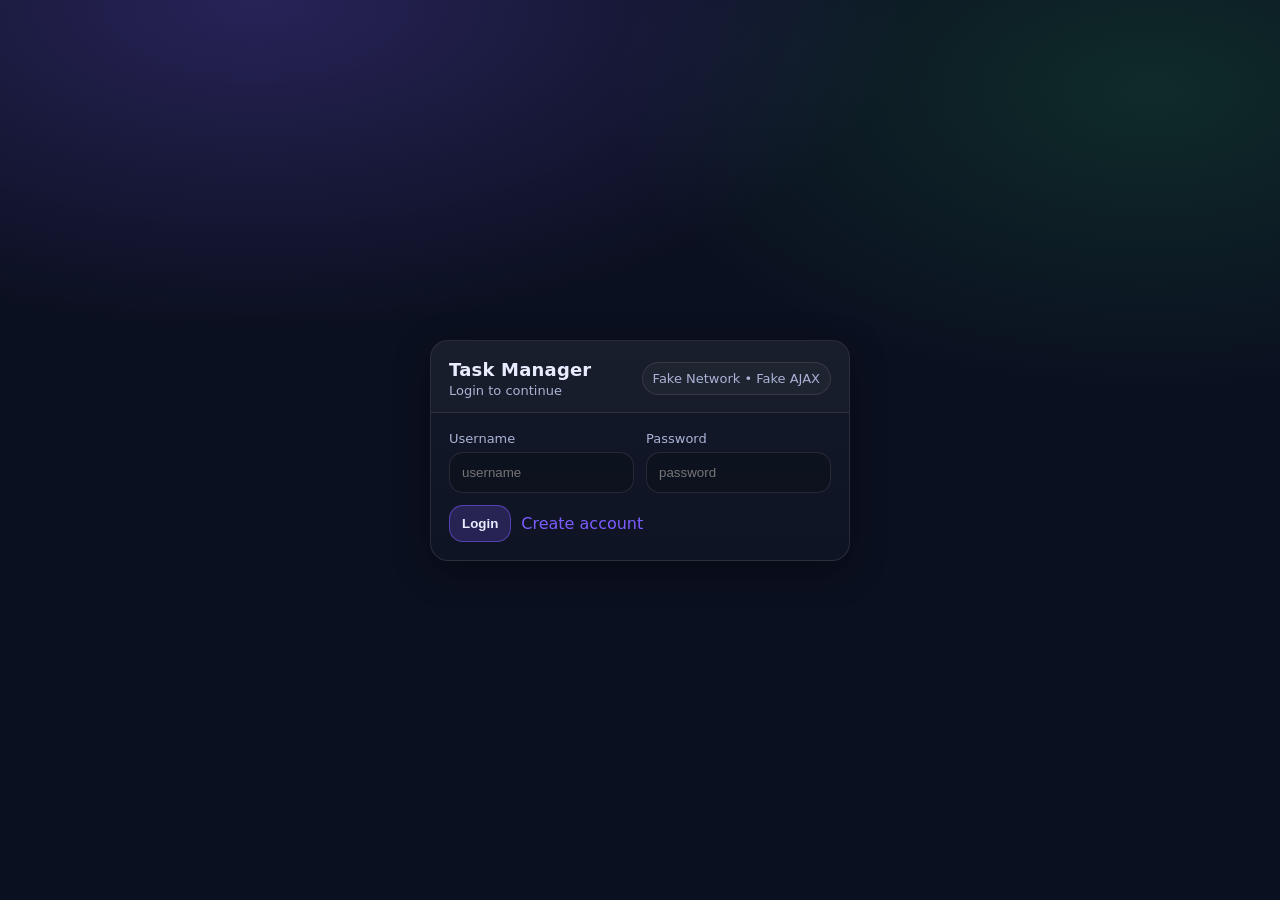
<file: index.html>
<!doctype html>
<html>
<head>
  <meta charset="utf-8" />
  <title>Task Manager SPA</title>
  <link rel="stylesheet" href="styles.css" />
</head>
<body>
  <div class="app-wrap">
    <div class="shell">
      <div id="app"></div>
    </div>
  </div>
  <template id="tpl-login">
  <div class="auth-wrap">
    <div class="card">
      <div class="card-header">
        <div class="brand">
          <h1>Task Manager</h1>
          <p>Login to continue</p>
        </div>
        <span class="pill">Fake Network • Fake AJAX</span>
      </div>
      <div class="card-body">
        <div class="grid">
          <div class="field">
            <div class="label">Username</div>
            <input class="input" id="u" placeholder="username" />
          </div>
          <div class="field">
            <div class="label">Password</div>
            <input class="input" id="p" placeholder="password" type="password" />
          </div>
        </div>
        <div style="height:12px"></div>
        <div class="row">
          <button class="btn primary" id="loginBtn">Login</button>
          <a href="#/register">Create account</a>
        </div>
        <div id="msg" class="toast muted" style="display:none"></div>
      </div>
    </div>
  </div>
</template>

<template id="tpl-register">
  <div class="auth-wrap">
    <div class="card">
      <div class="card-header">
        <div class="brand">
          <h1>Create account</h1>
          <p>Register a new user</p>
        </div>
        <a href="#/login" class="pill">Back</a>
      </div>
      <div class="card-body">
        <div class="grid">
          <div class="field">
            <div class="label">Username</div>
            <input class="input" id="u" placeholder="username" />
          </div>
          <div class="field">
            <div class="label">Password</div>
            <input class="input" id="p" placeholder="password" type="password" />
          </div>
        </div>
        <div style="height:12px"></div>
        <div class="row">
          <button class="btn primary" id="regBtn">Register</button>
          <a href="#/login">Already have an account?</a>
        </div>
        <div id="msg" class="toast muted" style="display:none"></div>
      </div>
    </div>
  </div>
</template>

<template id="tpl-tasks">
  <div class="card">
    <div class="card-header">
      <div class="brand">
        <h1>Task Manager</h1>
        <p>Your tasks, synced via Fake-AJAX + Network</p>
      </div>

      <div class="row">
        <span class="pill" id="netState">
          <span class="spinner" style="display:none"></span>
          <span>Ready</span>
        </span>
        <button class="btn" id="logoutBtn">Logout</button>
      </div>
    </div>

    <div class="card-body">

      <div class="row">
        <input class="input" style="flex:1" id="search" placeholder="Search..." />
        <button class="btn" id="searchBtn">Search</button>
        <button class="btn" id="refreshBtn">Refresh</button>
      </div>

      <div style="height:18px"></div>

      <div class="grid">
        <div class="field">
          <div class="label">New task title</div>
          <input class="input" id="title" placeholder="e.g. Finish UI" />
        </div>

        <div class="field">
          <div class="label">Priority</div>
          <select class="input" id="prio">
            <option value="low" style="color: black;">Low</option>
            <option value="med" selected style="color: black;">Medium</option>
            <option value="high" style="color: black;">High</option>
          </select>
        </div>
      </div>

      <div style="height:12px"></div>

      <div class="row">
        <button class="btn primary" id="addBtn">Add</button>
      </div>

      <div id="msg" class="toast muted" style="display:none"></div>

      <table class="table">
        <thead>
          <tr>
            <th>Status</th>
            <th>Priority</th>
            <th>Title</th>
            <th>Actions</th>
          </tr>
        </thead>
        <tbody id="tbody"></tbody>
      </table>

    </div>
  </div>
</template>

  <script src="js/db/UsersDB.js"></script>
  <script src="js/db/TasksDB.js"></script>
  <script src="js/db/UsersApiDB.js"></script>
  <script src="js/db/TasksApiDB.js"></script>

  <script src="js/server/HttpResponse.js"></script>
  <script src="js/server/SessionStore.js"></script>
  <script src="js/server/AuthServer.js"></script>
  <script src="js/server/AppServer.js"></script>

  <script src="js/network/NetworkConfig.js"></script>
  <script src="js/network/ServerRouter.js"></script>
  <script src="js/network/Network.js"></script>

  <script src="js/fajax/FXMLHttpRequest.js"></script>

  <!-- client -->
  <script src="js/client/sessionClient.js"></script>
  <script src="js/client/fajaxClient.js"></script>
  <script src="js/client/authClient.js"></script>
  <script src="js/client/tasksClient.js"></script>

  <!-- views + spa -->
  <script src="js/views/loginView.js"></script>
  <script src="js/views/registerView.js"></script>
  <script src="js/views/tasksView.js"></script>
  <script src="js/spa/router.js"></script>
  <script src="js/spa/app.js"></script>
</body>
</html>
</file>
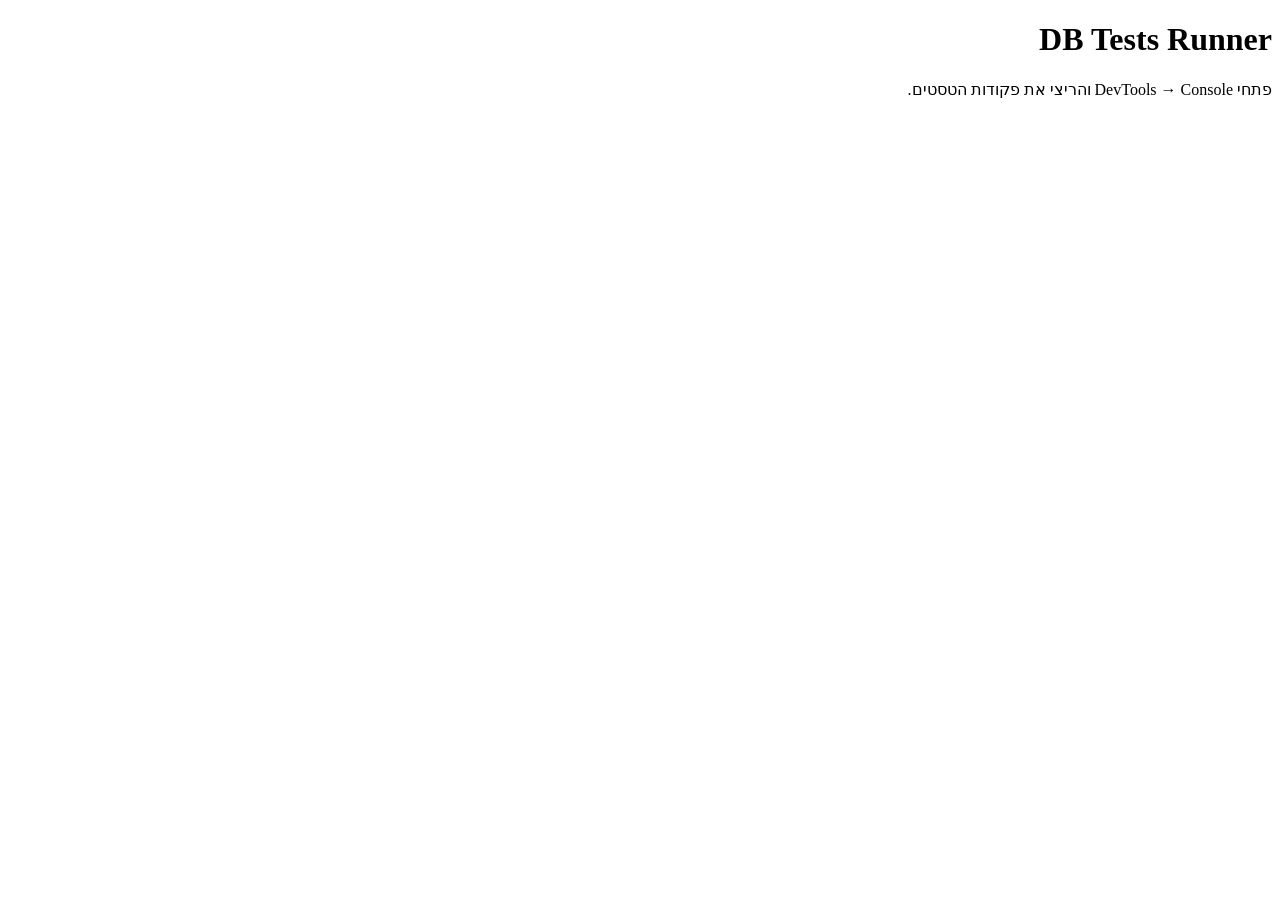
<file: js/db/test.html>
<!doctype html>
<html lang="he" dir="rtl">
<head>
  <meta charset="utf-8" />
  <meta name="viewport" content="width=device-width, initial-scale=1" />
  <title>DB Tests Runner</title>
</head>
<body>
  <h1>DB Tests Runner</h1>
  <p>פתחי DevTools → Console והריצי את פקודות הטסטים.</p>

  <!-- DB -->
  <script src="../db/UsersDB.js"></script>
  <script src="../db/TasksDB.js"></script>

  <!-- API-DB (השרת אמור להשתמש בזה) -->
  <script src="../db/UsersApiDB.js"></script>
  <script src="../db/TasksApiDB.js"></script>

  <!-- אופציונלי: קובץ טסטים משלך -->
  <script src="../db/testDB.js"></script> 
</body>
</html>
</file>
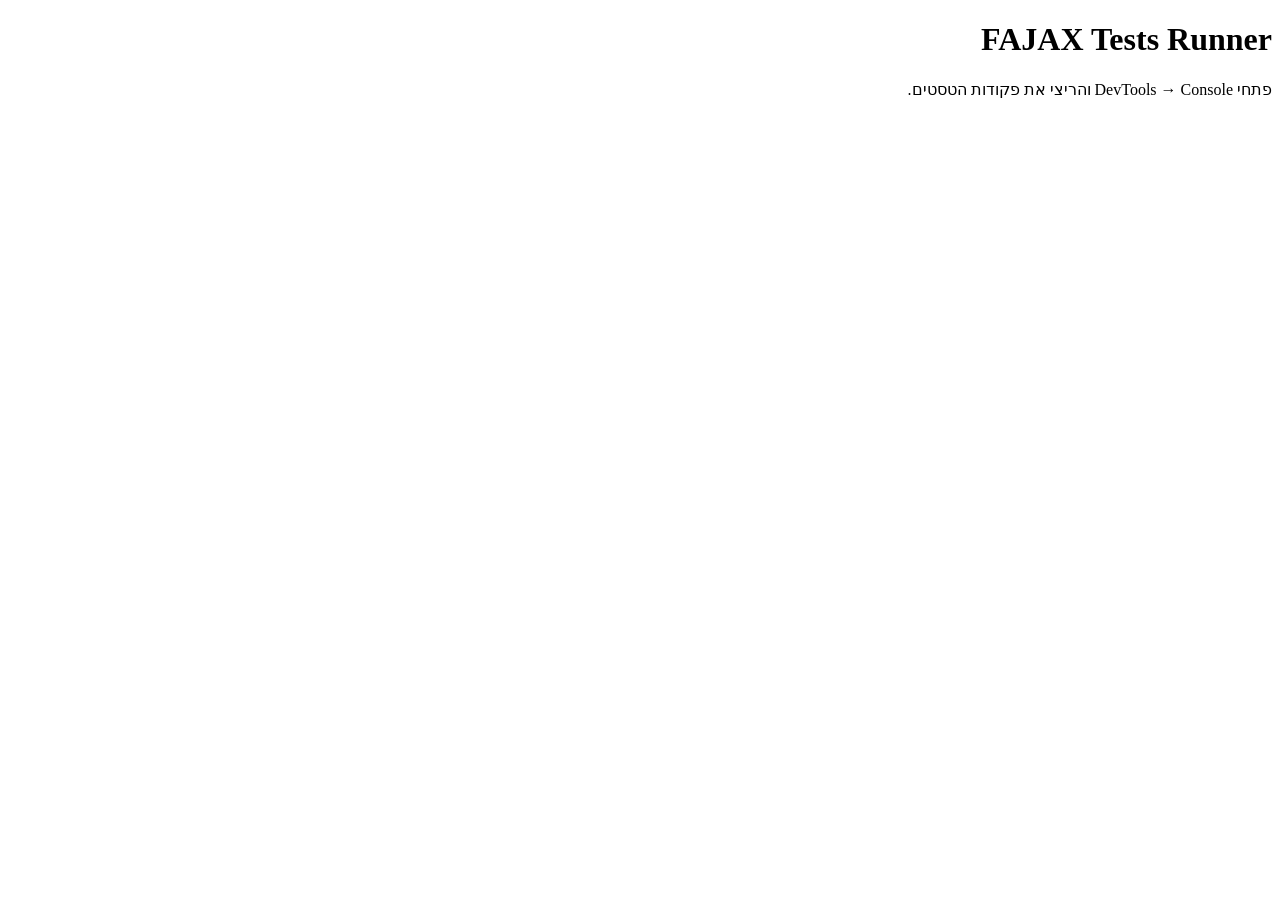
<file: js/fajax/test.html>
<!doctype html>
<html lang="he" dir="rtl">
<head>
  <meta charset="utf-8" />
  <meta name="viewport" content="width=device-width, initial-scale=1" />
  <title>FAJAX Tests Runner</title>
</head>
<body>
  <h1>FAJAX Tests Runner</h1>
  <p>פתחי DevTools → Console והריצי את פקודות הטסטים.</p>

    <!-- DB -->
    <script src="../db/UsersDB.js"></script>
    <script src="../db/TasksDB.js"></script>
    <script src="../db/UsersApiDB.js"></script>
    <script src="../db/TasksApiDB.js"></script>

    <!-- Servers -->
    <script src="../server/HttpResponse.js"></script>
    <script src="../server/SessionStore.js"></script>
    <script src="../server/AuthServer.js"></script>
    <script src="../server/AppServer.js"></script>

    <!-- Network + Router -->
    <script src="../network/NetworkConfig.js"></script>
    <script src="../network/ServerRouter.js"></script>
    <script src="../network/Network.js"></script>

    <!-- FAJAX -->
    <script src="../fajax/FXMLHttpRequest.js"></script>

    <!-- טסט -->
    <script src="../fajax/testFajax.js"></script>
</body>
</html>
</file>
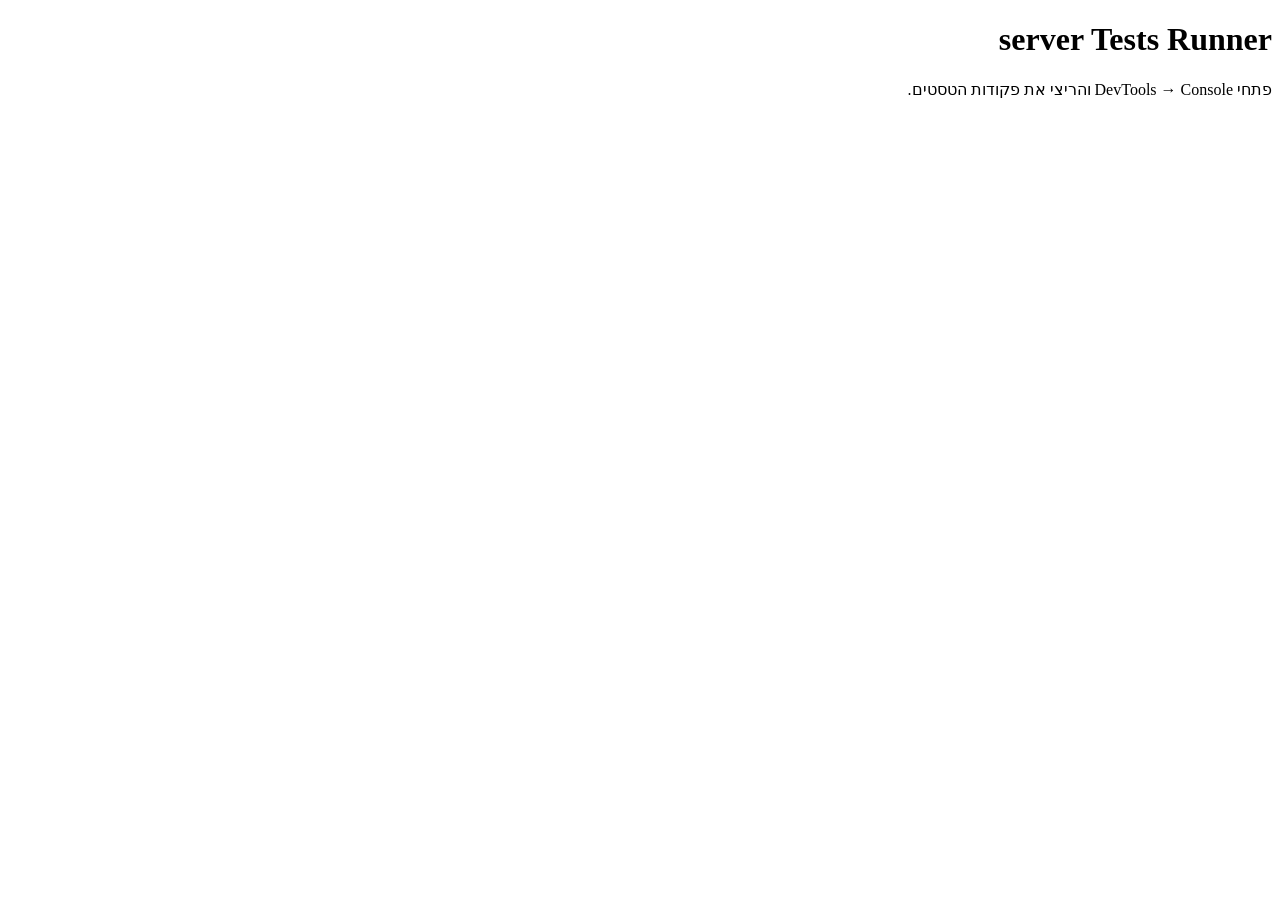
<file: js/server/test.html>
<!doctype html>
<html lang="he" dir="rtl">
<head>
  <meta charset="utf-8" />
  <meta name="viewport" content="width=device-width, initial-scale=1" />
  <title>server Tests Runner</title>
</head>
<body>
  <h1>server Tests Runner</h1>
  <p>פתחי DevTools → Console והריצי את פקודות הטסטים.</p>

    <!-- DB -->
    <script src="../db/UsersDB.js"></script>
    <script src="../db/TasksDB.js"></script>
    <script src="../db/UsersApiDB.js"></script>
    <script src="../db/TasksApiDB.js"></script>

    <!-- Servers -->
    <script src="../server/HttpResponse.js"></script>
    <script src="../server/SessionStore.js"></script>
    <script src="../server/AuthServer.js"></script>
    <script src="../server/AppServer.js"></script>

    <!-- טסטים לשרתים -->
    <script src="../server/testServers.js"></script>
</body>
</html>
</file>
<file: styles.css>
/* styles.css */
:root{
  --bg:#0b1020;
  --card:#121a33;
  --card2:#0f1630;
  --text:#e8ecff;
  --muted:#aab3d6;
  --line:rgba(255,255,255,0.10);
  --accent:#7c5cff;
  --accent2:#22c55e;
  --danger:#ef4444;
  --warn:#f59e0b;
  --shadow: 0 10px 35px rgba(0,0,0,0.35);
  --radius: 18px;
}

*{ box-sizing:border-box; }
html,body{ height:100%; }
body{
  margin:0;
  font-family: ui-sans-serif, system-ui, -apple-system, Segoe UI, Roboto, Helvetica, Arial;
  background: radial-gradient(1200px 600px at 20% 0%, rgba(124,92,255,0.25), transparent 55%),
              radial-gradient(900px 500px at 90% 10%, rgba(34,197,94,0.15), transparent 60%),
              var(--bg);
  color:var(--text);
}

a{ color:var(--accent); text-decoration:none; }
a:hover{ text-decoration:underline; }

.app-wrap{
  min-height:100vh;
  display:flex;
  align-items:center;
  justify-content:center;
  padding:28px 16px;
}

.shell{
  width:100%;
  max-width: 980px;
  display:grid;
  grid-template-columns: 1fr;
  gap:16px;
}

.card{
  background: linear-gradient(180deg, rgba(255,255,255,0.04), rgba(255,255,255,0.02));
  border:1px solid var(--line);
  border-radius: var(--radius);
  box-shadow: var(--shadow);
  overflow:hidden;
}

.card-header{
  padding:18px 18px 14px;
  display:flex;
  align-items:center;
  justify-content:space-between;
  gap:12px;
  border-bottom:1px solid var(--line);
  background: rgba(255,255,255,0.02);
}

.brand{
  display:flex;
  flex-direction:column;
  gap:3px;
}
.brand h1{
  margin:0;
  font-size:18px;
  letter-spacing:0.2px;
}
.brand p{
  margin:0;
  color:var(--muted);
  font-size:13px;
}

.card-body{
  padding:18px;
}

.grid{
  display:grid;
  grid-template-columns: 1fr 1fr;
  gap:12px;
}
@media (max-width:720px){
  .grid{ grid-template-columns: 1fr; }
}

.field{
  display:flex;
  flex-direction:column;
  gap:6px;
}
.label{
  font-size:13px;
  color:var(--muted);
}
.input{
  width:100%;
  padding:12px 12px;
  border-radius: 14px;
  border:1px solid var(--line);
  background: rgba(0,0,0,0.18);
  color:var(--text);
  outline:none;
}
.input:focus{
  border-color: rgba(124,92,255,0.8);
  box-shadow: 0 0 0 4px rgba(124,92,255,0.18);
}

.row{
  display:flex;
  align-items:center;
  gap:10px;
  flex-wrap:wrap;
}

.btn{
  padding:10px 12px;
  border-radius: 14px;
  border:1px solid var(--line);
  background: rgba(255,255,255,0.04);
  color:var(--text);
  cursor:pointer;
  transition: transform .05s ease, background .2s ease, border-color .2s ease, opacity .2s ease;
  font-weight:700;
}
.btn:hover{ background: rgba(255,255,255,0.07); }
.btn:active{ transform: translateY(1px); }
.btn:disabled{
  cursor:not-allowed;
  opacity:0.55;
}

.btn.primary{
  background: rgba(124,92,255,0.22);
  border-color: rgba(124,92,255,0.55);
}
.btn.primary:hover{ background: rgba(124,92,255,0.28); }

.btn.success{
  background: rgba(34,197,94,0.18);
  border-color: rgba(34,197,94,0.55);
}

.btn.danger{
  background: rgba(239,68,68,0.14);
  border-color: rgba(239,68,68,0.55);
}

.pill{
  display:inline-flex;
  align-items:center;
  gap:8px;
  padding:8px 10px;
  border-radius: 999px;
  border:1px solid var(--line);
  background: rgba(255,255,255,0.03);
  color:var(--muted);
  font-size:13px;
}

.toast{
  margin-top:12px;
  padding:10px 12px;
  border-radius: 14px;
  border:1px solid var(--line);
  background: rgba(255,255,255,0.03);
  color:var(--text);
}
.toast.muted{ color:var(--muted); }
.toast.good{
  border-color: rgba(34,197,94,0.55);
  background: rgba(34,197,94,0.12);
}
.toast.bad{
  border-color: rgba(239,68,68,0.55);
  background: rgba(239,68,68,0.12);
}

.table{
  width:100%;
  border-collapse:separate;
  border-spacing:0;
  margin-top:12px;
}
.table th, .table td{
  padding:12px 10px;
  border-bottom:1px solid var(--line);
  text-align:left;
  font-size:14px;
}
.table th{
  color:var(--muted);
  font-size:12px;
  letter-spacing:0.4px;
  text-transform:uppercase;
}
.table tr:hover td{
  background: rgba(255,255,255,0.02);
}

.badge{
  display:inline-flex;
  align-items:center;
  padding:6px 10px;
  border-radius: 999px;
  font-size:12px;
  border:1px solid var(--line);
  color:var(--muted);
  background: rgba(255,255,255,0.03);
}
.badge.done{
  border-color: rgba(34,197,94,0.55);
  color: rgba(34,197,94,0.95);
  background: rgba(34,197,94,0.12);
}
.badge.todo{
  border-color: rgba(245,158,11,0.55);
  color: rgba(245,158,11,0.95);
  background: rgba(245,158,11,0.12);
}

.spinner{
  width:14px; height:14px;
  border-radius:50%;
  border:2px solid rgba(255,255,255,0.25);
  border-top-color: rgba(255,255,255,0.9);
  display:inline-block;
  animation: spin 0.8s linear infinite;
}
@keyframes spin{ to{ transform: rotate(360deg); } }

/* Narrow auth screens (login/register) */
.auth-wrap{
  max-width: 420px;   /* שחקי עם 360-460 לפי הטעם */
  margin: 0 auto;
}

/* Priority badges */
.badge.prio-high{
  border-color: rgba(239,68,68,0.55);
  color: rgba(239,68,68,0.95);
  background: rgba(239,68,68,0.12);
}
.badge.prio-med{
  border-color: rgba(124,92,255,0.55);
  color: rgba(124,92,255,0.95);
  background: rgba(124,92,255,0.14);
}
.badge.prio-low{
  border-color: rgba(34,197,94,0.55);
  color: rgba(34,197,94,0.95);
  background: rgba(34,197,94,0.12);
}

option{
   color: black;
}
</file>
